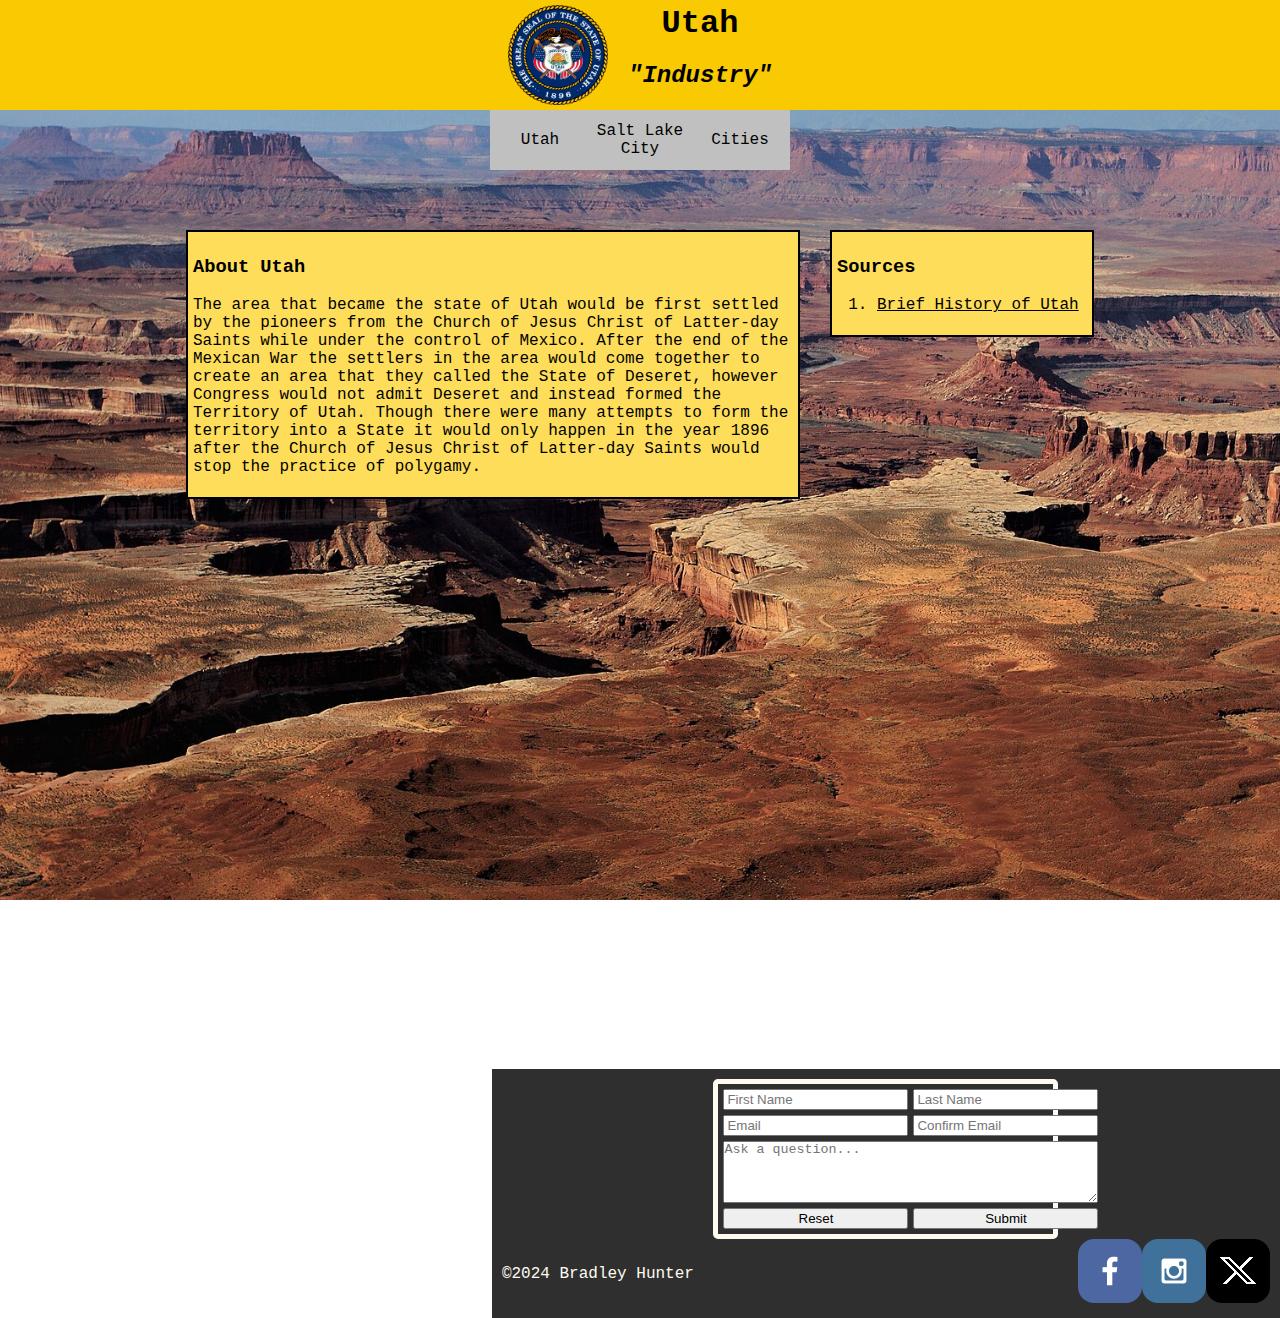
<file: index.html>
<!DOCTYPE html>
<html lang="en">
<head>
    <meta charset="UTF-8">
    <title>Utah</title>
    <link rel="stylesheet" href="styles/state.css">
    <link rel="stylesheet" href="styles/same.css">
    <script src="scripts/form.js"></script>
    <script src="scripts/slideshow.js"></script>
</head>

<!--
Resources:
 - https://www.utah.gov/about/state-symbols.html
 - https://en.wikipedia.org/wiki/Utah
 - https://www.w3schools.com/howto/default.asp (Used for the more complicated design choices)
-->

<!--Using W3Schools Slideshow & Full Page Image How-Tos for making a background slideshow.
    https://www.w3schools.com/howto/howto_js_slideshow.asp
    https://www.w3schools.com/howto/howto_css_full_page.asp
-->
<body id="bg" class="fade" onload="showSlides()">
<header>
    <div>
        <img src="images/utah_seal.png" alt="Utah's State Seal"> <!--This vector image was made by Ali Zifan, Public domain, via Wikimedia Commons-->
        <h1 class="title">Utah</h1>
        <h2 id="state-motto"><i>"Industry"</i></h2>
    </div>
</header>
<div id="center-line">
    <h1>|</h1>
</div>
<main>
    <nav>
        <a href="#">Utah</a>
        <a href="cities/salt_lake_city.html">Salt Lake<br>City</a>
        <div id="dropdown">
            <!--Using https://www.w3schools.com/howto/howto_css_subnav.asp to help make the sub navigation menu-->
            <button class="dropbtn">Cities</button>
            <div id="dropdown-content">
                <a href="cities/ogden.html">Ogden</a>
                <a href="cities/provo.html">Provo</a>
            </div>
        </div>
    </nav>
    <div class="text-content">
    <section>
        <h3>About Utah</h3>
        <p>The area that became the state of Utah would be first settled by the pioneers from the Church of Jesus Christ of Latter-day Saints while under the control of Mexico. After the end of the Mexican War the settlers in the area would come together to create an area that they called the State of Deseret, however Congress would not admit Deseret and instead formed the Territory of Utah. Though there were many attempts to form the territory into a State it would only happen in the year 1896 after the Church of Jesus Christ of Latter-day Saints would stop the practice of polygamy.</p>
    </section>

    <aside>
        <h3>Sources</h3>
        <ol>
            <li><a href="https://historytogo.utah.gov/home/state-facts/brief-history/" target="_blank">Brief History of Utah</a></li>
        </ol>
    </aside>
    </div>
    <!--Iframe generated from Google Maps-->
    <!--Pinned locations from: https://www.nps.gov/state/ut/index.htm & https://stateparks.utah.gov/parks/?view=list-->
    <iframe src="https://www.google.com/maps/d/u/0/embed?mid=1iaNd_3-LnU8Siloao5QefI13uFuv8-0&ehbc=2E312F&noprof=1" width="640" height="480"></iframe>

</main>
<footer>
    <form id="questionForm" onsubmit="return confirmEmail()">
        <input type="text" class="input-field" id="fname" placeholder="First Name" required>
        <input type="text" class="input-field" id="lname" placeholder="Last Name" required>
        <input type="email" class="input-field" id="email-initial" placeholder="Email" required>
        <input type="email" class="input-field" id="email-confirm" placeholder="Confirm Email" required>
        <textarea id="question" class="input-field" rows="4" cols="35" placeholder="Ask a question..." required></textarea>
        <input type="reset">
        <input type="submit">
    </form>
    <p id="copyright">&copy;2024 Bradley Hunter</p><!--Add copyright information-->
    <span id="social-media"> <!--Links to Utah Governments social media pages-->
        <a href="https://www.instagram.com/utahgov/" target="_blank" title="Utah State Government Facebook Page"><img class="logo" src="images/facebook.png" alt="Facebook Logo"></a><!--Facebook-->
        <a href="https://www.facebook.com/utahgov" target="_blank" title="Utah State Government Instagram Page"><img class="logo" src="images/instagram.png" alt="Instagram Logo"></a><!--Instagram-->
        <a href="https://x.com/i/lists/2157345" target="_blank" title="Utah State Government X Page"><img class="logo" src="images/x(twitter).png" alt="X(Twitter) Logo"></a><!--X(Twitter)-->
    </span>
</footer>
</body>
</html>
</file>
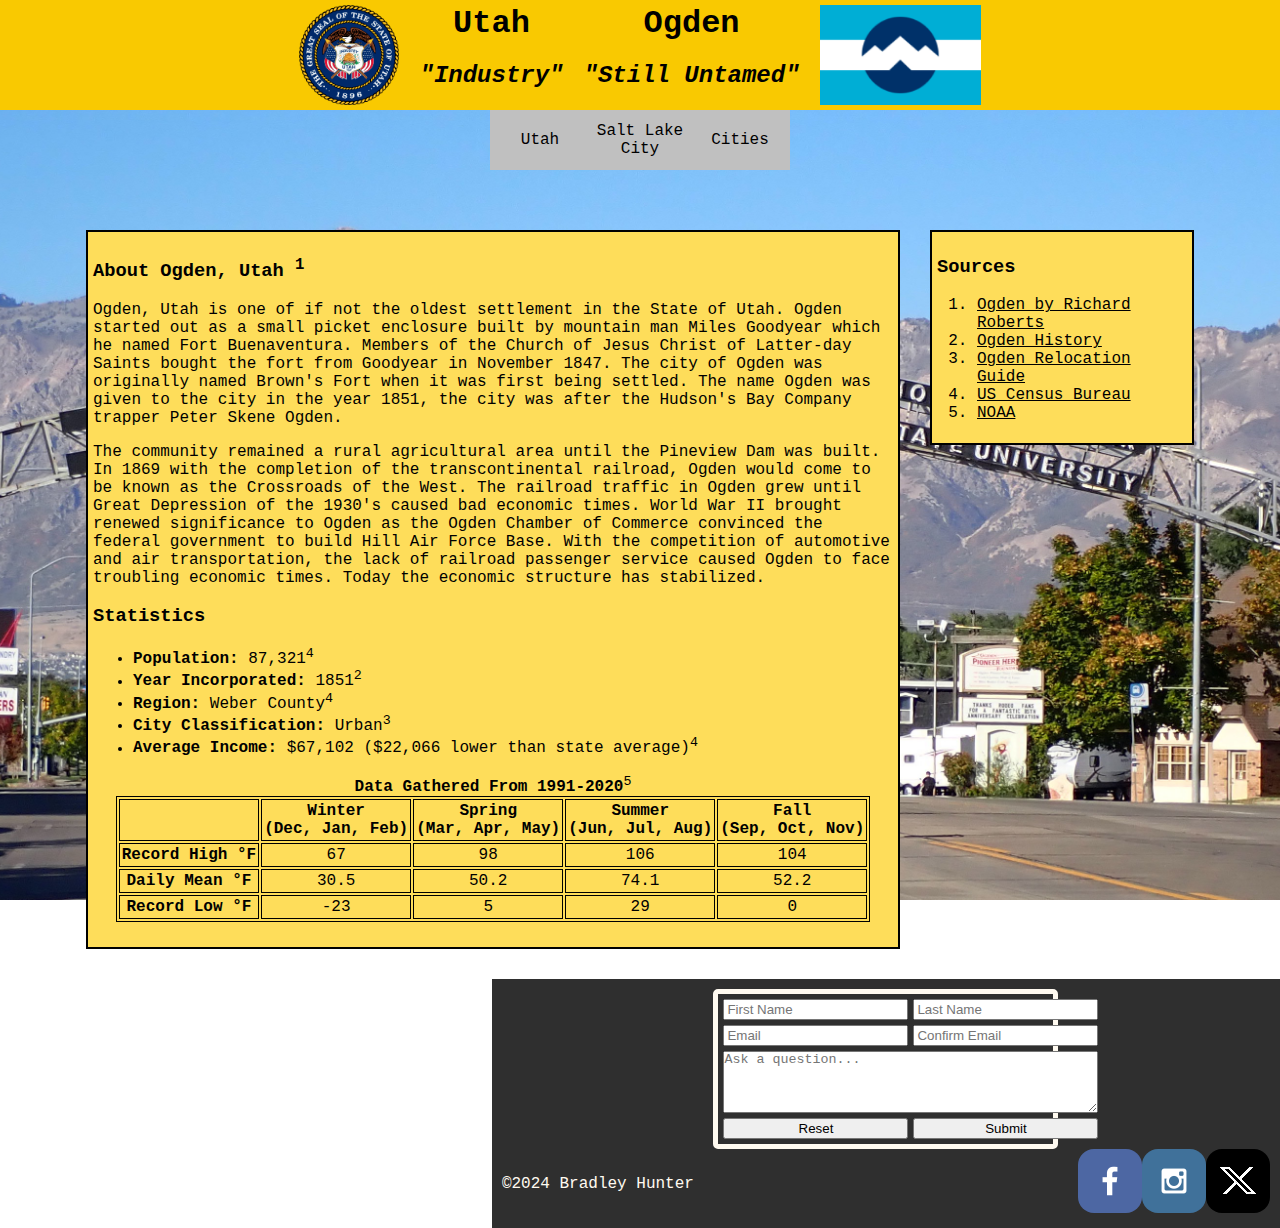
<file: cities/ogden.html>
<!DOCTYPE html>
<html lang="en">
<head>
    <meta charset="UTF-8">
    <title>Ogden, Utah</title>
    <link rel="stylesheet" href="../styles/city.css">
    <link rel="stylesheet" href="../styles/same.css">
    <script src="../scripts/form.js"></script>
</head>

<!--
Resources:
 - https://www.utah.gov/about/state-symbols.html
 - https://en.wikipedia.org/wiki/Utah
 - https://www.w3schools.com/howto/default.asp (Used for the more complicated design choices)
-->

<body id="bg_Ogden" class="bg">
<header>
    <div>
        <img src="../images/utah_seal.png" alt="Utah's State Seal"> <!--This vector image was made by Ali Zifan, Public domain, via Wikimedia Commons-->
        <h1 class="title" id="state-name">Utah</h1>
        <h1 class="title" id="city-name">Ogden</h1>
        <img id="city-flag" src="../images/ogden_flag.png" alt="Ogden City Flag">
        <h2 id="state-motto"><i>"Industry"</i></h2>
        <h2 id="city-quote"><i>"Still Untamed"</i></h2>
    </div>
</header>
<nav>
    <a href="../index.html">Utah</a>
    <a href="salt_lake_city.html">Salt Lake City</a>
    <div id="dropdown">
        <!--Using https://www.w3schools.com/howto/howto_css_subnav.asp to help make the sub navigation menu-->
        <button class="dropbtn">Cities</button>
        <div id="dropdown-content">
            <a href="./ogden.html">Ogden</a>
            <a href="./provo.html">Provo</a>
        </div>
    </div>
</nav>
<main>

    <!--Using W3Schools Full Page Image How-To for making a full screen background image.
        https://www.w3schools.com/howto/howto_css_full_page.asp
    -->

    <section>
        <h3>About Ogden, Utah <sup>1</sup></h3>
        <p>Ogden, Utah is one of if not the oldest settlement in the State of Utah. Ogden started out as a small picket enclosure built by mountain man Miles Goodyear which he named Fort Buenaventura. Members of the Church of Jesus Christ of Latter-day Saints bought the fort from Goodyear in November 1847. The city of Ogden was originally named Brown's Fort when it was first being settled. The name Ogden was given to the city in the year 1851, the city was after the Hudson's Bay Company trapper Peter Skene Ogden.</p>
        <p>The community remained a rural agricultural area until the Pineview Dam was built. In 1869 with the completion of the transcontinental railroad, Ogden would come to be known as the Crossroads of the West. The railroad traffic in Ogden grew until Great Depression of the 1930's caused bad economic times. World War II brought renewed significance to Ogden as the Ogden Chamber of Commerce convinced the federal government to build Hill Air Force Base. With the competition of automotive and air transportation, the lack of railroad passenger service caused Ogden to face troubling economic times. Today the economic structure has stabilized.</p>
        <h3>Statistics</h3>
        <ul>
            <li><strong>Population:</strong> 87,321<sup>4</sup></li>
            <li><strong>Year Incorporated:</strong> 1851<sup>2</sup></li>
            <li><strong>Region:</strong> Weber County<sup>4</sup></li>
            <li><strong>City Classification:</strong> Urban<sup>3</sup></li>
            <li><strong>Average Income:</strong> $67,102 ($22,066 lower than state average)<sup>4</sup></li>
        </ul>
        <table>
            <caption><strong>Data Gathered From 1991-2020</strong><sup>5</sup></caption>
            <tr>
                <th></th>
                <th>Winter<br>(Dec, Jan, Feb)</th>
                <th>Spring<br>(Mar, Apr, May)</th>
                <th>Summer<br>(Jun, Jul, Aug)</th>
                <th>Fall<br>(Sep, Oct, Nov)</th>
            </tr>
            <tr>
                <th>Record High &deg;F</th>
                <td>67</td>
                <td>98</td>
                <td>106</td>
                <td>104</td>
            </tr>
            <tr>
                <th>Daily Mean &deg;F</th>
                <td>30.5</td>
                <td>50.2</td>
                <td>74.1</td>
                <td>52.2</td>
            </tr>
            <tr>
                <th>Record Low &deg;F</th>
                <td>-23</td>
                <td>5</td>
                <td>29</td>
                <td>0</td>
            </tr>
        </table>
    </section>

    <aside>
        <h3>Sources</h3>
        <ol>
            <li><a href="https://www.uen.org/utah_history_encyclopedia/o/OGDEN.shtml" target="_blank">Ogden by Richard Roberts</a></li>
            <li><a href="https://www.visitogden.com/about-ogden/ogden-history/" target="_blank">Ogden History</a></li>
            <li><a href="https://www.ogdencity.com/DocumentCenter/View/1479/RelocationGuide?bidId=" target="_blank">Ogden Relocation Guide</a></li>
            <li><a href="https://data.census.gov/profile/Ogden_city,_Utah?g=160XX00US4955980" target="_blank">US Census Bureau</a></li>
            <li><a href="https://www.ncei.noaa.gov/access/services/data/v1?dataset=normals-monthly-1991-2020&stations=USW00024126&format=pdf&dataTypes=MLY-TMAX-NORMAL,MLY-TMIN-NORMAL,MLY-TAVG-NORMAL,MLY-PRCP-NORMAL,MLY-SNOW-NORMAL" target="_blank">NOAA</a></li>
        </ol>
    </aside>

</main>
<footer>
    <form id="questionForm" onsubmit="return confirmEmail()">
        <input type="text" class="input-field" id="fname" placeholder="First Name" required>
        <input type="text" class="input-field" id="lname" placeholder="Last Name" required>
        <input type="email" class="input-field" id="email-initial" placeholder="Email" required>
        <input type="email" class="input-field" id="email-confirm" placeholder="Confirm Email" required>
        <textarea id="question" class="input-field" rows="4" cols="35" placeholder="Ask a question..." required></textarea>
        <input type="reset">
        <input type="submit">
    </form>
    <p id="copyright">&copy;2024 Bradley Hunter</p><!--Add copyright information-->
    <p id="formMsg" style="display: none"></p>
    <span id="social-media"> <!--Links to Utah Governments social media pages-->
        <a href="https://www.instagram.com/utahgov/" target="_blank" title="Utah State Government Facebook Page"><img class="logo" src="../images/facebook.png" alt="Facebook Logo"></a><!--Facebook-->
        <a href="https://www.facebook.com/utahgov" target="_blank" title="Utah State Government Instagram Page"><img class="logo" src="../images/instagram.png" alt="Instagram Logo"></a><!--Instagram-->
        <a href="https://x.com/i/lists/2157345" target="_blank" title="Utah State Government X Page"><img class="logo" src="../images/x(twitter).png" alt="X(Twitter) Logo"></a><!--X(Twitter)-->
    </span>
</footer>
</body>
</html>
</file>
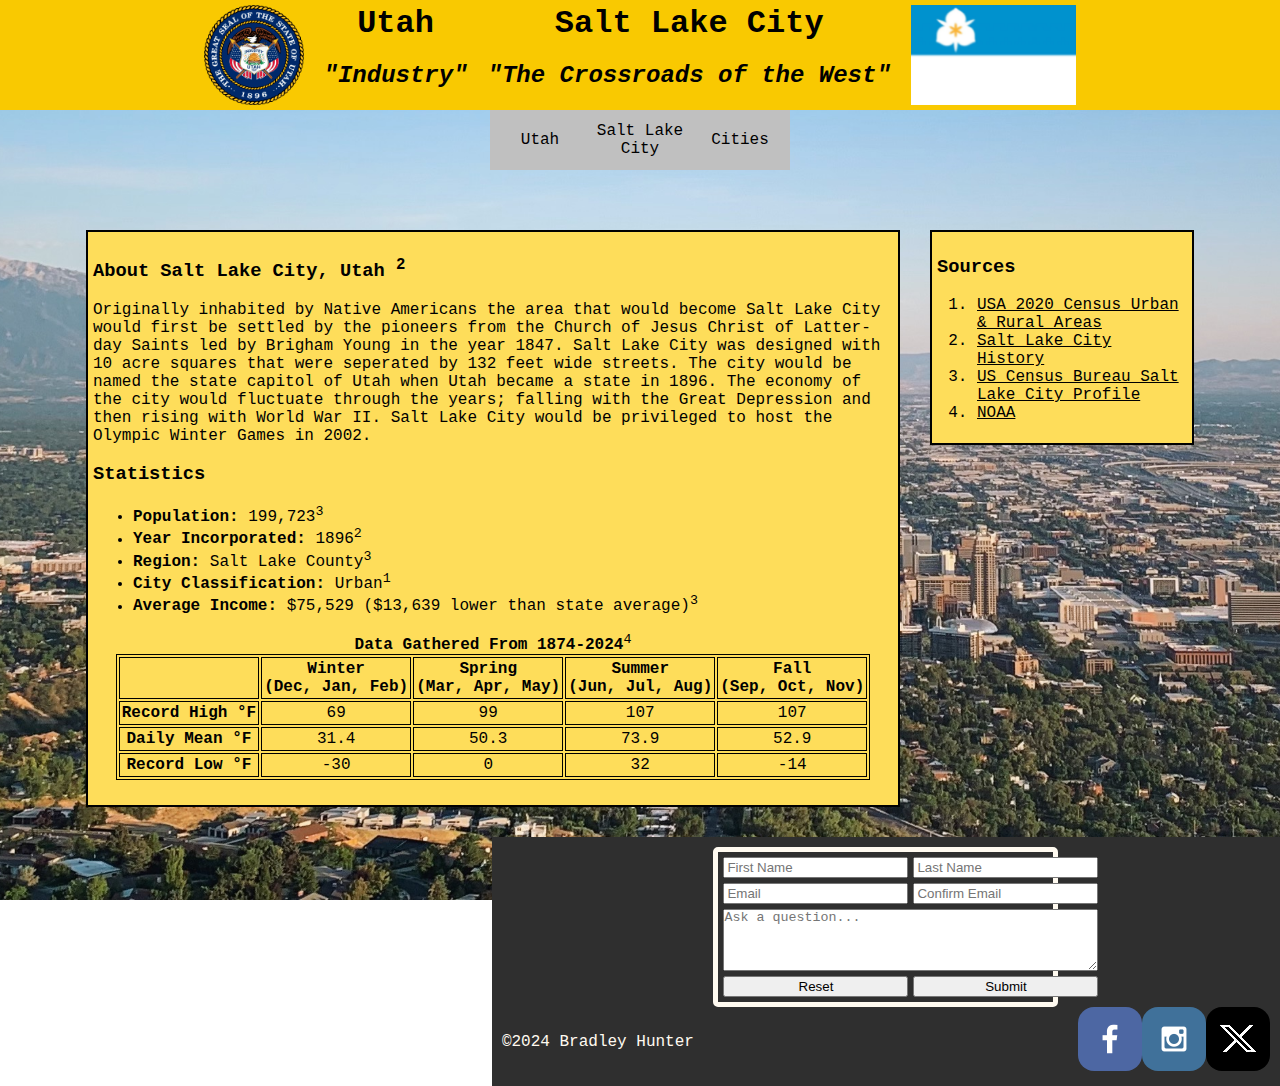
<file: cities/salt_lake_city.html>
<!DOCTYPE html>
<html lang="en">
<head>
    <meta charset="UTF-8">
    <title>Salt Lake City, Utah</title>
    <link rel="stylesheet" href="../styles/city.css">
    <link rel="stylesheet" href="../styles/same.css">
    <script src="../scripts/form.js"></script>
</head>

<!--
Resources:
 - https://www.utah.gov/about/state-symbols.html
 - https://en.wikipedia.org/wiki/Utah
 - https://www.w3schools.com/howto/default.asp (Used for the more complicated design choices)
-->

<body id="bg_SLC" class="bg">
<header>
    <div>
        <img src="../images/utah_seal.png" alt="Utah's State Seal"> <!--This vector image was made by Ali Zifan, Public domain, via Wikimedia Commons-->
        <h1 class="title" id="state-name">Utah</h1>
        <h1 class="title" id="city-name">Salt Lake City</h1>
        <img id="city-flag" src="../images/slc_flag.png" alt="Salt Lake City Flag">
        <h2 id="state-motto"><i>"Industry"</i></h2>
        <h2 id="city-quote"><i>"The Crossroads of the West"</i></h2>
    </div>
</header>
<nav>
    <a href="../index.html">Utah</a>
    <a href="./salt_lake_city.html">Salt Lake City</a>
    <div id="dropdown">
        <!--Using https://www.w3schools.com/howto/howto_css_subnav.asp to help make the sub navigation menu-->
        <button class="dropbtn">Cities</button>
        <div id="dropdown-content">
            <a href="./ogden.html">Ogden</a>
            <a href="./provo.html">Provo</a>
        </div>
    </div>
</nav>
<main>

    <!--Using W3Schools Full Page Image How-To for making a full screen background image.
        https://www.w3schools.com/howto/howto_css_full_page.asp
    -->

    <section>
        <h3>About Salt Lake City, Utah <sup>2</sup></h3>
        <p>Originally inhabited by Native Americans the area that would become Salt Lake City would first be settled by the pioneers from the Church of Jesus Christ of Latter-day Saints led by Brigham Young in the year 1847. Salt Lake City was designed with 10 acre squares that were seperated by 132 feet wide streets. The city would be named the state capitol of Utah when Utah became a state in 1896. The economy of the city would fluctuate through the years; falling with the Great Depression and then rising with World War II. Salt Lake City would be privileged to host the Olympic Winter Games in 2002.</p>
        <h3>Statistics</h3>
        <ul>
            <li><strong>Population:</strong> 199,723<sup>3</sup></li>
            <li><strong>Year Incorporated:</strong> 1896<sup>2</sup></li>
            <li><strong>Region:</strong> Salt Lake County<sup>3</sup></li>
            <li><strong>City Classification:</strong> Urban<sup>1</sup></li>
            <li><strong>Average Income:</strong> $75,529 ($13,639 lower than state average)<sup>3</sup></li>
        </ul>
        <table>
            <caption><strong>Data Gathered From 1874-2024</strong><sup>4</sup></caption>
            <tr>
                <th></th>
                <th>Winter<br>(Dec, Jan, Feb)</th>
                <th>Spring<br>(Mar, Apr, May)</th>
                <th>Summer<br>(Jun, Jul, Aug)</th>
                <th>Fall<br>(Sep, Oct, Nov)</th>
            </tr>
            <tr>
                <th>Record High &deg;F</th>
                <td>69</td>
                <td>99</td>
                <td>107</td>
                <td>107</td>
            </tr>
            <tr>
                <th>Daily Mean &deg;F</th>
                <td>31.4</td>
                <td>50.3</td>
                <td>73.9</td>
                <td>52.9</td>
            </tr>
            <tr>
                <th>Record Low &deg;F</th>
                <td>-30</td>
                <td>0</td>
                <td>32</td>
                <td>-14</td>
            </tr>
        </table>
    </section>

    <aside>
        <h3>Sources</h3>
        <ol>
            <li><a href="https://www.census.gov/programs-surveys/geography/guidance/geo-areas/urban-rural.html">USA 2020 Census Urban & Rural Areas</a></li>
            <li><a href="https://www.utah.com/destinations/cities-towns/salt-lake-city/things-to-do/history/">Salt Lake City History</a></li>
            <li><a href="https://data.census.gov/profile/Salt_Lake_City_city,_Utah?g=160XX00US4967000">US Census Bureau Salt Lake City Profile</a></li>
            <li><a href="https://www.weather.gov/wrh/climate?wfo=slc" target="_blank">NOAA</a></li>
        </ol>
    </aside>

</main>
<footer>
    <form id="questionForm" onsubmit="return confirmEmail()">
        <input type="text" class="input-field" id="fname" placeholder="First Name" required>
        <input type="text" class="input-field" id="lname" placeholder="Last Name" required>
        <input type="email" class="input-field" id="email-initial" placeholder="Email" required>
        <input type="email" class="input-field" id="email-confirm" placeholder="Confirm Email" required>
        <textarea id="question" class="input-field" rows="4" cols="35" placeholder="Ask a question..." required></textarea>
        <input type="reset">
        <input type="submit">
    </form>
    <p id="copyright">&copy;2024 Bradley Hunter</p><!--copyright information-->
    <p id="formMsg" style="display: none"></p>
    <span id="social-media"> <!--Links to Utah Governments social media pages-->
        <a href="https://www.instagram.com/utahgov/" target="_blank" title="Utah State Government Facebook Page"><img class="logo" src="../images/facebook.png" alt="Facebook Logo"></a><!--Facebook-->
        <a href="https://www.facebook.com/utahgov" target="_blank" title="Utah State Government Instagram Page"><img class="logo" src="../images/instagram.png" alt="Instagram Logo"></a><!--Instagram-->
        <a href="https://x.com/i/lists/2157345" target="_blank" title="Utah State Government X Page"><img class="logo" src="../images/x(twitter).png" alt="X(Twitter) Logo"></a><!--X(Twitter)-->
    </span>
</footer>
</body>
</html>
</file>
<file: styles/state.css>
header div {
    margin: auto;
    display: grid;
    grid-template-columns: auto auto;
    grid-column-gap: 20px;
    height: 100px;
    width: auto;
    padding-top: 5px;
    padding-bottom: 5px;
    align-self: center;
    justify-self: center;
}

#bg {
    height: 100%;
    background-position: center;
    background-repeat: no-repeat;
    background-size: cover;
    background-attachment: fixed;
}

.motto {
    margin: 0;
    align-self: center;
    justify-self: center;
    width: 115px;
}

.text-content {
    display: flex;
    flex-direction: row;
}

iframe {
    display: block;
    border: none;
    margin: 30px auto;
}
</file>
<file: styles/same.css>
body, html {
    height: 100%;
}

#center-line {
    margin: auto;
    display: none;
    width: 20px;
}

#center-line h1 {
    width: 20px;
    margin: 0;
    align-self: center;
    justify-self: center;
}

body {
    margin: 0;
    font-family: "Courier New", monospace;
}

header {
    background: #f9c901;
    display: grid;
}

header div img {
    height: 100px;
    grid-row: 1/3;
}

.title {
    margin: 0;
    align-self: center;
    justify-self: center;
}

.logo {
    border-radius: 25%;
}

nav {
    width: 300px;
    height: 60px;
    display: grid;
    grid-template-columns: repeat(3, 100px);
    margin: auto auto 30px;
}

nav a {
    background: #c0c0c0;
    width: 100px;
    height: 60px;
    align-items: center;
    text-align: center;
    font-size: 16px;
    display: grid;
    text-decoration: none;
}

nav a:visited, a:link {
    color: black;
}

nav a p {
    height: 18px;
    margin: 0;
    align-self: center;
}

#dropdown {
    position: relative;
    display: inline-block;
}

.dropbtn {
    font-family: "Courier New", monospace;
    background: #c0c0c0;
    font-size: 16px;
    border: none;
    height: 60px;
    width: 100px;
}

#dropdown-content {
    display: none;
    position: absolute;
    min-width: 100px;
    z-index: 1;
}

#dropdown-content a:hover {
    background: #e0e0e0;
}

#dropdown:hover #dropdown-content {
    display: block;
}

nav a:hover {
    background: #e0e0e0;
}

section {
    width: 600px;
    margin: 30px 15px 30px auto;
    background: #fedd5a;
    border: 2px solid black;
    padding: 5px;

}
aside {
    padding: 5px;
    margin: 30px auto auto 15px;
    width: 250px;
    float: right;
    background: #fedd5a;
    border: 2px solid black;
}

footer {
    display: grid;
    grid-template-columns: 1fr 2fr 1fr;
    grid-template-rows: auto auto;
    background: #2f2f2f;
    color: floralwhite;
    padding: 10px;
    justify-self: end;
}

footer form {
    justify-self: center;
    grid-column: 2/3;
    width: 325px;
    display: grid;
    grid-template-columns: 1fr 1fr;
    padding: 5px;
    grid-gap: 5px;
    border: 5px solid floralwhite;
    border-radius: 5px;
}

#question {
    grid-column: 1/3;
    padding: 0;
}

#copyright {
    grid-column: 1/2;
    justify-self: center;
    align-self: center;
}

#social-media {
    grid-column: 3/4;
    display: grid;
    grid-template-columns: auto auto auto;
    justify-items: center;
}
</file>
<file: styles/city.css>
header div {
    margin: auto;
    display: grid;
    grid-template-columns: auto auto auto auto;
    grid-column-gap: 20px;
    height: 100px;
    width: auto;
    padding-top: 5px;
    padding-bottom: 5px;
    align-self: center;
    justify-self: center;
}

#bg_SLC {
    background-image: url("../images/slc_skyline.jpg");
}

#bg_Provo {
    background-image: url("../images/downtown_provo.jpg");
}

#bg_Ogden {
    background-image: url("../images/ogden_sign.jpg");
}

.bg {
    height: 100%;
    background-position: center;
    background-repeat: no-repeat;
    background-size: cover;
    background-attachment: fixed;
}

#state-name {
    grid-column: 2/3;
}
#city-flag {
    grid-column: 4/5;
}

.title {
    justify-self: center;
}

#city-quote {
    margin: 0;
    align-self: center;
    justify-self: center;
}

main {
    display: flex;
    flex-direction: row;
    /*height: 75%;*/
}

section {
    width: 800px !important;
}

table {
    margin: 0 auto 20px;
}

table, th, td {
    border: 1px solid black;
}

th, td {
    text-align: center;
    padding: 2px;
}
</file>
